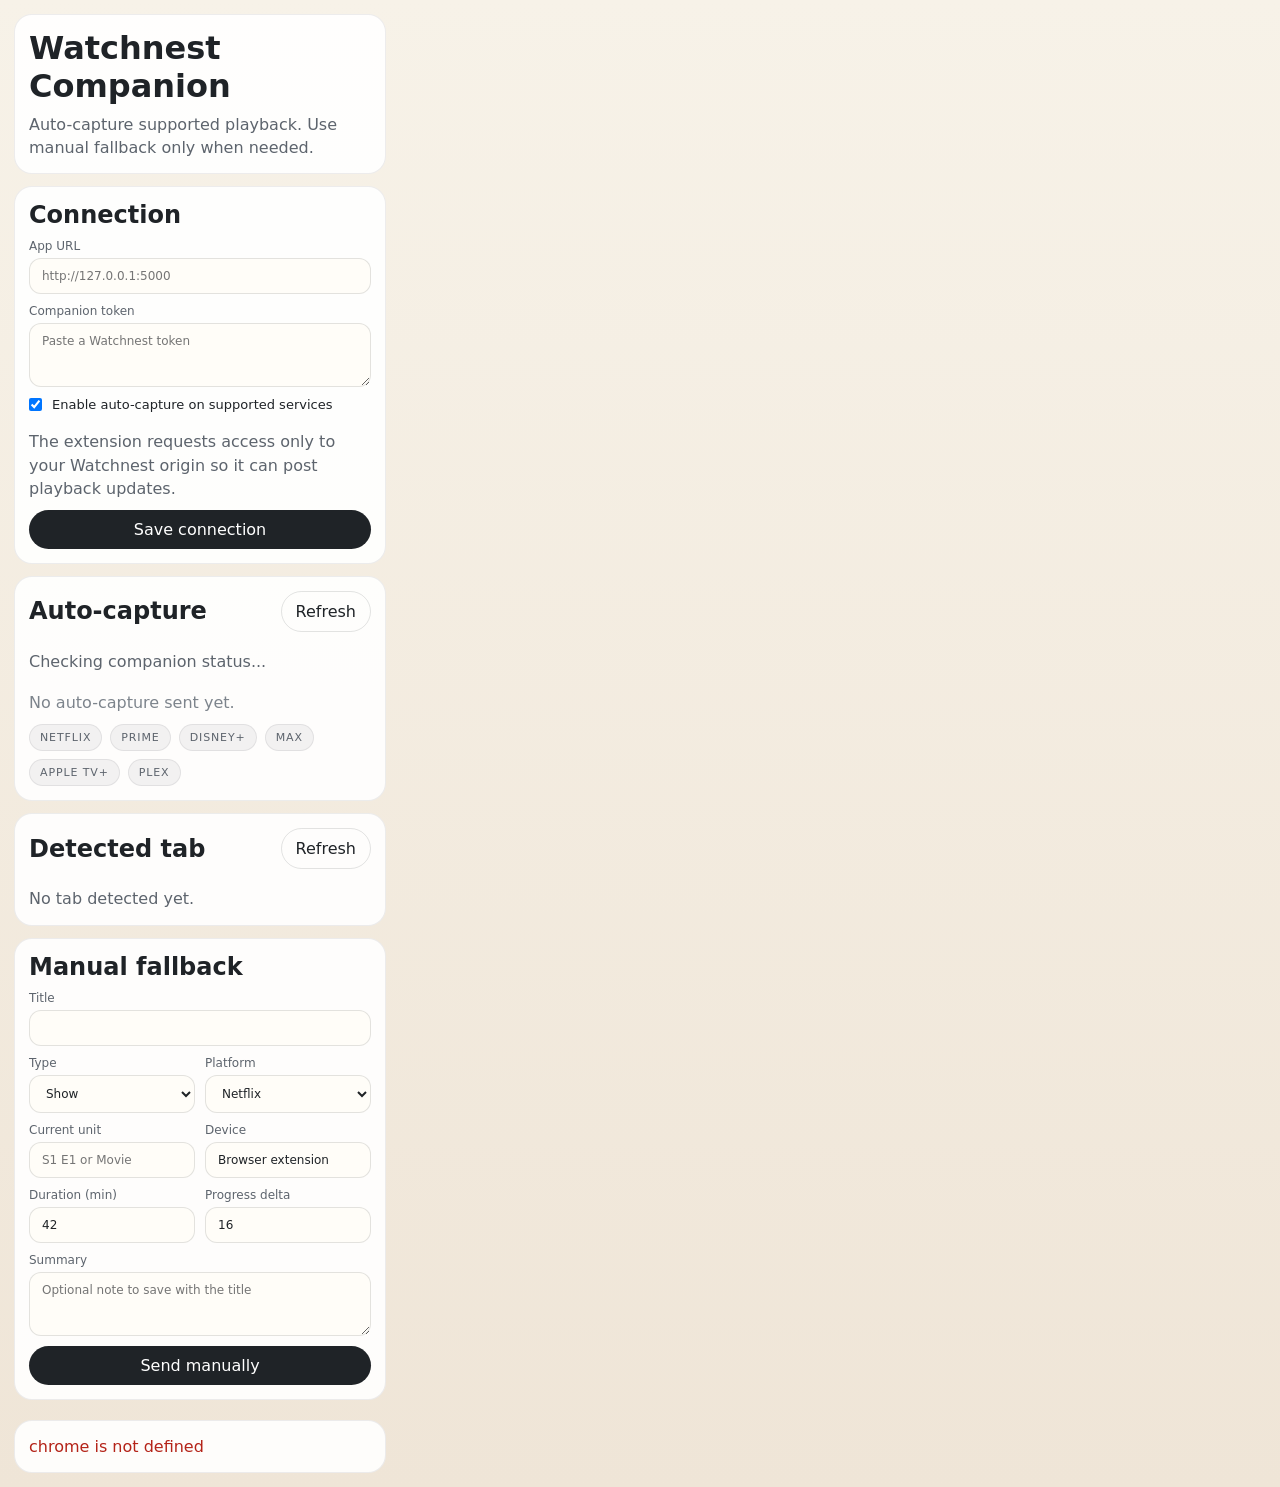
<file: extension/popup.html>
<!DOCTYPE html>
<html lang="en">
<head>
  <meta charset="UTF-8">
  <meta name="viewport" content="width=device-width, initial-scale=1.0">
  <title>Watchnest Companion</title>
  <link rel="stylesheet" href="./popup.css">
</head>
<body>
  <main class="shell">
    <header class="hero">
      <h1>Watchnest Companion</h1>
      <p>Auto-capture supported playback. Use manual fallback only when needed.</p>
    </header>

    <form id="settings-form" class="panel">
      <h2>Connection</h2>
      <label>
        <span>App URL</span>
        <input id="base-url" type="url" placeholder="http://127.0.0.1:5000" required>
      </label>
      <label>
        <span>Companion token</span>
        <textarea id="token" rows="3" placeholder="Paste a Watchnest token" required></textarea>
      </label>
      <label class="toggle-row">
        <input id="auto-capture-enabled" type="checkbox" checked>
        <span>Enable auto-capture on supported services</span>
      </label>
      <p class="hint">The extension requests access only to your Watchnest origin so it can post playback updates.</p>
      <button type="submit">Save connection</button>
    </form>

    <section class="panel">
      <div class="panel-head">
        <h2>Auto-capture</h2>
        <button id="refresh-status" type="button" class="ghost">Refresh</button>
      </div>
      <div id="auto-status" class="summary">Checking companion status...</div>
      <div id="last-delivery" class="summary muted">No auto-capture sent yet.</div>
      <div class="chip-row">
        <span>Netflix</span>
        <span>Prime</span>
        <span>Disney+</span>
        <span>Max</span>
        <span>Apple TV+</span>
        <span>Plex</span>
      </div>
    </section>

    <section class="panel">
      <div class="panel-head">
        <h2>Detected tab</h2>
        <button id="refresh-tab" type="button" class="ghost">Refresh</button>
      </div>
      <div id="tab-summary" class="summary">No tab detected yet.</div>
    </section>

    <form id="capture-form" class="panel">
      <h2>Manual fallback</h2>
      <label>
        <span>Title</span>
        <input id="title" type="text" required>
      </label>
      <div class="two-up">
        <label>
          <span>Type</span>
          <select id="kind">
            <option value="show">Show</option>
            <option value="movie">Movie</option>
          </select>
        </label>
        <label>
          <span>Platform</span>
          <select id="platform">
            <option value="netflix">Netflix</option>
            <option value="prime-video">Prime Video</option>
            <option value="disney-plus">Disney+</option>
            <option value="max">Max</option>
            <option value="apple-tv">Apple TV+</option>
            <option value="plex">Plex / Jellyfin</option>
          </select>
        </label>
      </div>
      <div class="two-up">
        <label>
          <span>Current unit</span>
          <input id="current-unit" type="text" placeholder="S1 E1 or Movie">
        </label>
        <label>
          <span>Device</span>
          <input id="device" type="text" value="Browser extension">
        </label>
      </div>
      <div class="two-up">
        <label>
          <span>Duration (min)</span>
          <input id="duration" type="number" min="1" value="42">
        </label>
        <label>
          <span>Progress delta</span>
          <input id="progress-delta" type="number" min="1" max="100" value="16">
        </label>
      </div>
      <label>
        <span>Summary</span>
        <textarea id="summary" rows="3" placeholder="Optional note to save with the title"></textarea>
      </label>
      <button type="submit">Send manually</button>
    </form>

    <div id="status" class="status"></div>
  </main>
  <script src="./popup.js"></script>
</body>
</html>
</file>
<file: extension/popup.css>
* {
  box-sizing: border-box;
}

body {
  margin: 0;
  width: 400px;
  min-height: 620px;
  font-family: "Segoe UI", system-ui, sans-serif;
  color: #1f2327;
  background: linear-gradient(180deg, #f7f2e8, #efe5d7);
}

.shell {
  display: grid;
  gap: 12px;
  padding: 14px;
}

.hero,
.panel,
.status {
  padding: 14px;
  border-radius: 18px;
  background: rgba(255, 255, 255, 0.9);
  border: 1px solid rgba(31, 35, 39, 0.08);
}

.hero h1,
.panel h2 {
  margin: 0;
}

.hero p,
.summary,
.status,
.hint {
  margin: 8px 0 0;
  color: #5d646d;
  line-height: 1.45;
}

.panel {
  display: grid;
  gap: 10px;
}

.panel-head {
  display: flex;
  align-items: center;
  justify-content: space-between;
  gap: 10px;
}

.two-up {
  display: grid;
  grid-template-columns: repeat(2, minmax(0, 1fr));
  gap: 10px;
}

.chip-row {
  display: flex;
  flex-wrap: wrap;
  gap: 8px;
}

.chip-row span {
  padding: 6px 10px;
  border-radius: 999px;
  background: rgba(31, 35, 39, 0.05);
  border: 1px solid rgba(31, 35, 39, 0.08);
  color: #5d646d;
  font-size: 11px;
  letter-spacing: 0.08em;
  text-transform: uppercase;
}

label {
  display: grid;
  gap: 5px;
  font-size: 12px;
  color: #5d646d;
}

.toggle-row {
  grid-template-columns: auto 1fr;
  align-items: center;
  gap: 10px;
  font-size: 13px;
  color: #1f2327;
}

.toggle-row input {
  width: auto;
  margin: 0;
}

input,
select,
textarea,
button {
  font: inherit;
}

input,
select,
textarea {
  width: 100%;
  border-radius: 12px;
  border: 1px solid rgba(31, 35, 39, 0.12);
  padding: 10px 12px;
  background: #fffdf8;
  color: #1f2327;
}

textarea {
  resize: vertical;
}

button {
  border: 0;
  border-radius: 999px;
  padding: 10px 14px;
  background: #1f2327;
  color: white;
  cursor: pointer;
}

button.ghost {
  background: transparent;
  border: 1px solid rgba(31, 35, 39, 0.12);
  color: #1f2327;
}

.muted {
  color: #7d848c;
}

.status.success {
  color: #157347;
}

.status.error {
  color: #b42318;
}
</file>
